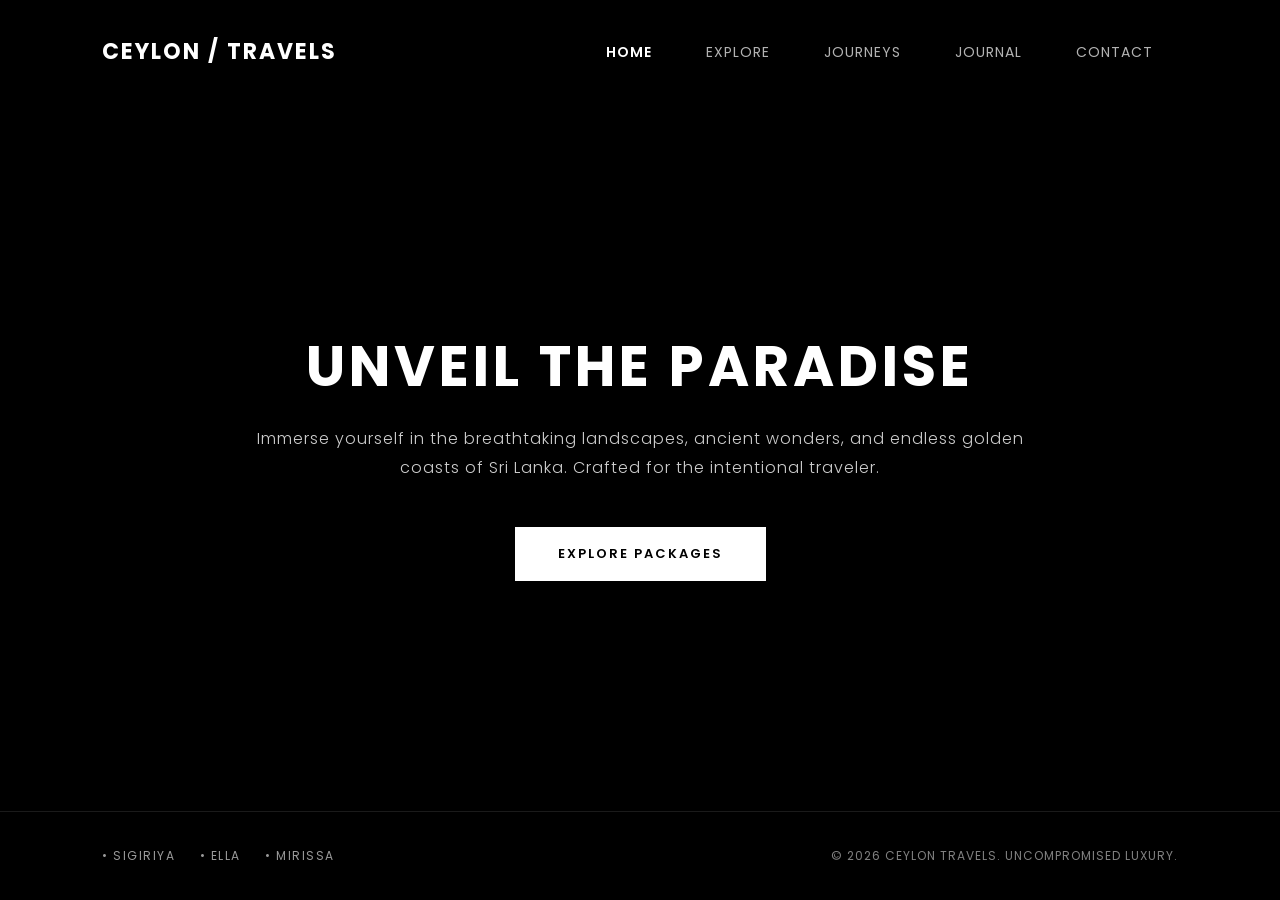
<file: index.html>
<!DOCTYPE html>
<html lang="en">
<head>
    <meta charset="UTF-8">
    <meta name="viewport" content="width=device-width, initial-scale=1.0">
    <title>EXPLORE SRI LANKA | Premium Travel Guide</title>
    
    <!-- Google Fonts for Clean Typography -->
    <link href="https://fonts.googleapis.com/css2?family=Poppins:wght@300;400;600;700&display=swap" rel="stylesheet">
    
    <!-- Font Awesome Icons Link (අයිකන් පෙනෙන්න අනිවාර්යයි) -->
    <link rel="stylesheet" href="https://cdnjs.cloudflare.com/ajax/libs/font-awesome/6.5.1/css/all.min.css">
    
    <link rel="stylesheet" href="/responsive.css">
    <style>
        * {
            margin: 0;
            padding: 0;
            box-sizing: border-box;
            font-family: 'Poppins', sans-serif;
        }

        body {
            background: #000; /* Pure Black Background Fallback */
            overflow-x: hidden;
        }

        /* Hero Container */
        .hero {
            position: relative;
            width: 100%;
            height: 100vh;
            display: flex;
            flex-direction: column;
            justify-content: space-between;
            overflow: hidden;
            color: #fff;
        }

        /* YouTube Video Background Wrapper */
        .video-background {
            position: absolute;
            top: 0;
            left: 0;
            width: 100%;
            height: 100%;
            z-index: -2;
            pointer-events: none;
            overflow: hidden;
        }

        /* Scaling the iframe to crop YouTube logos/controls completely */
        .video-background iframe {
            width: 100vw;
            height: 56.25vw; /* 16:9 Aspect Ratio */
            min-height: 100vh;
            min-width: 177.77vh; /* 16:9 Aspect Ratio */
            position: absolute;
            top: 50%;
            left: 50%;
            transform: translate(-50%, -50%);
        }

        /* High Contrast Dark Overlay */
        .overlay {
            position: absolute;
            top: 0;
            left: 0;
            width: 100%;
            height: 100%;
            background: rgba(0, 0, 0, 0.65); /* Pure black with 65% opacity */
            z-index: -1;
        }

        /* Minimalist White Header Navbar */
        header {
            display: flex;
            justify-content: space-between;
            align-items: center;
            padding: 35px 8%;
            z-index: 10;
        }

        .logo {
            font-size: 22px;
            font-weight: 700;
            letter-spacing: 2px;
            text-transform: uppercase;
            cursor: pointer;
        }

        .nav-links {
            list-style: none;
        }

        .nav-links li {
            display: inline-block;
            margin: 0 25px;
        }

        .nav-links a {
            text-decoration: none;
            color: #fff;
            font-size: 14px;
            font-weight: 400;
            letter-spacing: 1px;
            text-transform: uppercase;
            opacity: 0.7;
            transition: opacity 0.3s ease;
        }

        .nav-links a:hover {
            opacity: 1;
        }

        /* Icon styling (අයිකන් සහ අකුරු අතර ඉඩ සකස් කිරීම) */
        .nav-links a i {
            margin-right: 6px;
            font-size: 13px;
            vertical-align: middle;
        }

        /* Main Content Style */
        .content {
            text-align: center;
            max-width: 850px;
            margin: 0 auto;
            padding: 0 20px;
            z-index: 10;
        }

        .content h1 {
            font-size: 56px;
            font-weight: 700;
            line-height: 1.2;
            margin-bottom: 25px;
            text-transform: uppercase;
            letter-spacing: 4px;
        }

        .content p {
            font-size: 16px;
            margin-bottom: 45px;
            font-weight: 300;
            letter-spacing: 1px;
            line-height: 1.8;
            opacity: 0.8;
        }

        /* Sleek White Button with High Contrast Hover */
        .cta-btn {
            display: inline-block;
            padding: 16px 42px;
            background: #fff;
            color: #000;
            text-decoration: none;
            font-weight: 600;
            text-transform: uppercase;
            letter-spacing: 2px;
            font-size: 13px;
            transition: all 0.3s ease;
            border: 1px solid #fff;
        }

        .cta-btn:hover {
            background: transparent;
            color: #fff;
            transform: translateY(-2px);
        }

        /* Footer Grid */
        footer {
            display: flex;
            justify-content: space-between;
            align-items: center;
            padding: 35px 8%;
            z-index: 10;
            border-top: 1px solid rgba(255, 255, 255, 0.1);
        }

        .destinations-list {
            font-size: 12px;
            letter-spacing: 1.5px;
            text-transform: uppercase;
            opacity: 0.6;
        }

        .destinations-list span {
            margin-right: 20px;
        }

        .copyright {
            font-size: 12px;
            letter-spacing: 1px;
            opacity: 0.5;
        }

        /* Mobile Optimization (පරණ වැරදි CSS කොටස් ඉවත් කර පිරිසිදු කරන ලදි) */
        @media (max-width: 768px) {
            header {
                flex-direction: column !important;
                gap: 15px !important;
                padding: 20px 5% !important;
            }

            .nav-links { 
                display: flex !important; 
                visibility: visible !important;
                opacity: 1 !important;
                flex-wrap: wrap !important;
                justify-content: center !important;
                gap: 12px !important;
                width: 100% !important;
                padding: 0 !important;
            }
            
            .nav-links li { 
                display: inline-block !important; 
                margin: 0 !important; 
            }

            .nav-links a {
                font-size: 11px !important;
                letter-spacing: 1px !important;
                color: #ffffff !important;
            }

            .content h1 { font-size: 32px !important; letter-spacing: 2px !important; }
            .content p { font-size: 14px !important; }
            footer { flex-direction: column !important; gap: 15px !important; text-align: center !important; }
        }
    </style>
</head>
<body>

    <section class="hero">
        <!-- YouTube Video Wrapper -->
        <div class="video-background">
            <iframe src="https://www.youtube.com/embed/yl3P0XiuQ0Y?autoplay=1&mute=1&loop=1&playlist=yl3P0XiuQ0Y&controls=0&rel=0&showinfo=0&iv_load_policy=3" 
                    frameborder="0" 
                    allow="autoplay; encrypted-media" 
                    allowfullscreen>
            </iframe>
        </div>
        
        <!-- Premium Dark Overlay -->
        <div class="overlay"></div>

        <!-- Transparent Navigation -->
        <header>
            <div class="logo">Ceylon / Travels</div>
            <!-- Icons සහිත නවතම Menu එක -->
            <ul class="nav-links">
                <li><a href="index.html" style="opacity: 1; font-weight: 600;">Home</a></li>
                <li><a href="explore.html">Explore</a></li>
                <li><a href="journeys.html">Journeys</a></li>
                <li><a href="journal.html">Journal</a></li>
                <li><a href="contact.html">Contact</a></li>
            </ul>
        </header>

        <!-- Center Content -->
        <div class="content">
            <h1>Unveil The Paradise</h1>
            <p>Immerse yourself in the breathtaking landscapes, ancient wonders, and endless golden coasts of Sri Lanka. Crafted for the intentional traveler.</p>
            <a href="explore.html" class="cta-btn">Explore Packages</a>
        </div>

        <!-- Footer -->
        <footer>
            <div class="destinations-list">
                <span>• Sigiriya</span> <span>• Ella</span> <span>• Mirissa</span>
            </div>
            <p class="copyright">&copy; 2026 CEYLON TRAVELS. UNCOMPROMISED LUXURY.</p>
        </footer>
    </section>

</body>
</html>
</file>
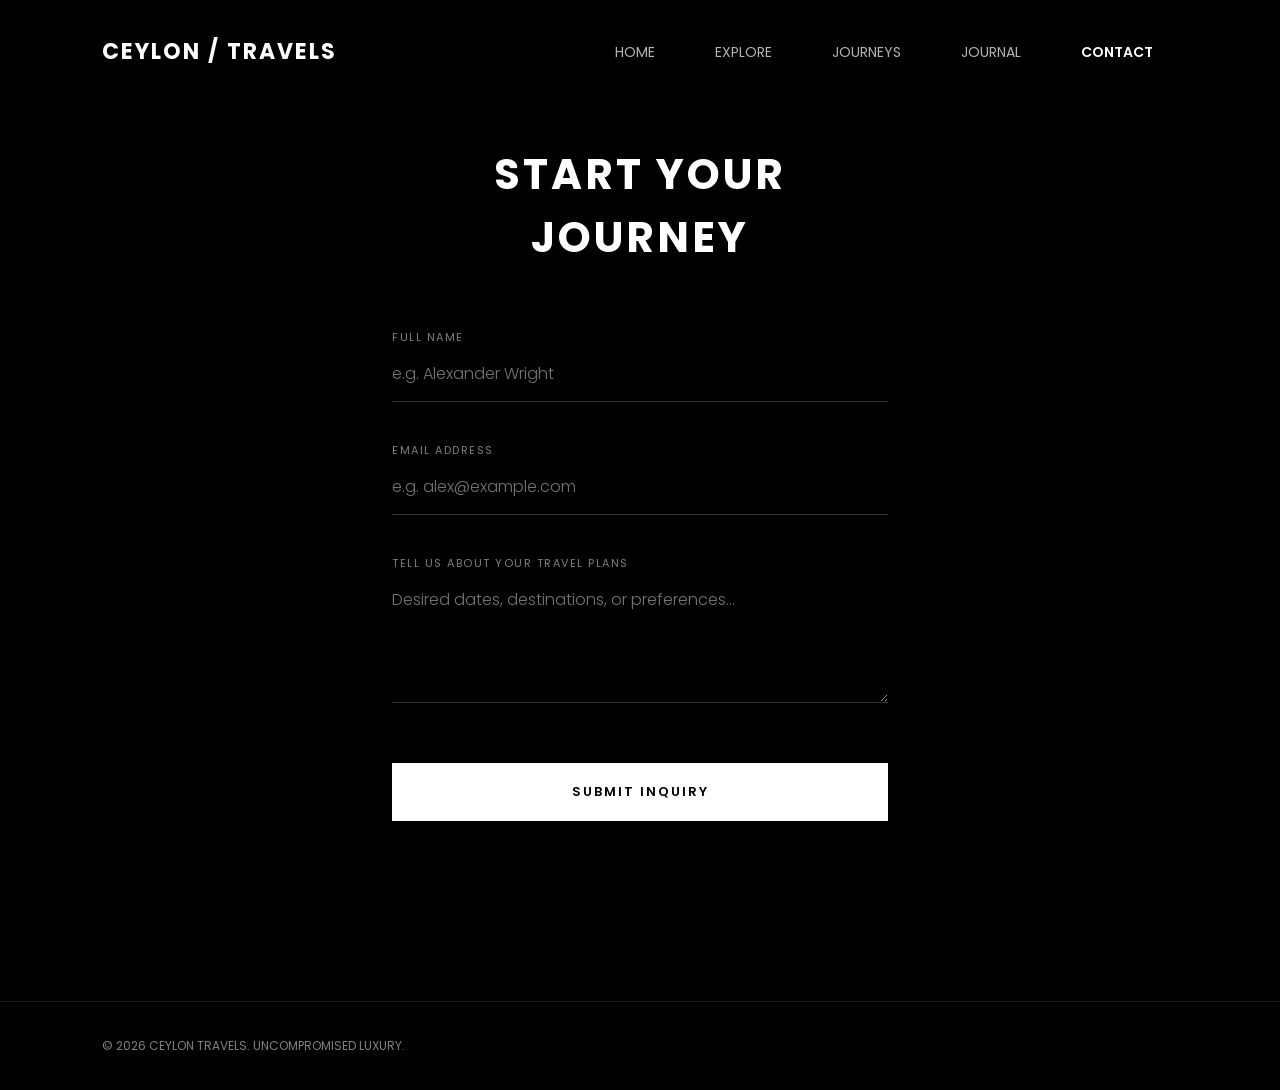
<file: contact.html>
<!DOCTYPE html>
<html lang="en">
<head>
    <meta charset="UTF-8">
    <meta name="viewport" content="width=device-width, initial-scale=1.0">
    <title>CONTACT | Ceylon Travels</title>
    
    <!-- Google Fonts for Clean Typography -->
    <link href="https://fonts.googleapis.com/css2?family=Poppins:wght@300;400;600;700&display=swap" rel="stylesheet">
    
    <!-- Font Awesome Icons Link -->
    <link rel="stylesheet" href="https://cdnjs.cloudflare.com/ajax/libs/font-awesome/6.5.1/css/all.min.css">
    
    <link rel="stylesheet" href="responsive.css">
    <style>
        * { margin: 0; padding: 0; box-sizing: border-box; font-family: 'Poppins', sans-serif; }
        body { background: #000; color: #fff; overflow-x: hidden; min-height: 100vh; position: relative; }
        
        /* Smooth Background Image Slider */
        .bg-slider {
            position: fixed;
            top: 0;
            left: 0;
            width: 100%;
            height: 100%;
            z-index: -2;
            overflow: hidden;
        }

        .slide {
            position: absolute;
            top: 0;
            left: 0;
            width: 100%;
            height: 100%;
            background-size: cover;
            background-position: center;
            opacity: 0;
            transition: opacity 1.5s ease-in-out; /* පින්තූර මාරුවෙන Smooth ගතිය */
        }

        .slide.active {
            opacity: 1;
        }

        /* High Contrast Dark Overlay (ෆෝම් එකේ අකුරු ලස්සනට පේන්න) */
        .overlay {
            position: fixed;
            top: 0;
            left: 0;
            width: 100%;
            height: 100%;
            background: rgba(0, 0, 0, 0.7); /* 70% කළු පැහැති තිරයක් */
            z-index: -1;
        }
        
        header { display: flex; justify-content: space-between; align-items: center; padding: 35px 8%; z-index: 10; position: relative; }
        .logo { font-size: 22px; font-weight: 700; letter-spacing: 2px; text-transform: uppercase; }
        .nav-links { list-style: none; }
        .nav-links li { display: inline-block; margin: 0 25px; }
        
        .nav-links a { 
            text-decoration: none; 
            color: #fff; 
            font-size: 14px; 
            text-transform: uppercase; 
            opacity: 0.7; 
            transition: opacity 0.3s ease; 
        }
        .nav-links a:hover { opacity: 1; }

        /* Icon styling */
        .nav-links a i {
            margin-right: 6px;
            font-size: 13px;
            vertical-align: middle;
        }
        
        .contact-container { padding: 40px 8% 100px 8%; max-width: 700px; margin: 0 auto; position: relative; z-index: 5; }
        .page-title { text-align: center; margin-bottom: 60px; }
        .page-title h1 { font-size: 42px; font-weight: 700; letter-spacing: 3px; text-transform: uppercase; }
        
        /* Ultra Minimal Form */
        .contact-form { display: flex; flex-direction: column; gap: 40px; }
        .form-group { display: flex; flex-direction: column; position: relative; }
        .form-group input, .form-group textarea {
            background: transparent;
            border: none;
            border-bottom: 1px solid rgba(255,255,255,0.2);
            padding: 15px 0;
            color: #fff;
            font-size: 16px;
            font-weight: 300;
            outline: none;
            transition: 0.3s;
        }
        .form-group input:focus, .form-group textarea:focus {
            border-bottom: 1px solid #fff;
        }
        .form-group label {
            font-size: 11px;
            text-transform: uppercase;
            letter-spacing: 1.5px;
            opacity: 0.5;
        }
        
        .submit-btn {
            background: #fff;
            color: #000;
            border: 1px solid #fff;
            padding: 18px;
            font-weight: 600;
            text-transform: uppercase;
            letter-spacing: 2px;
            font-size: 13px;
            cursor: pointer;
            transition: 0.3s ease;
            margin-top: 20px;
        }
        .submit-btn:hover {
            background: transparent;
            color: #fff;
        }

        footer { display: flex; justify-content: space-between; align-items: center; padding: 35px 8%; border-top: 1px solid rgba(255, 255, 255, 0.1); margin-top: 80px; position: relative; z-index: 5; }
        .copyright { font-size: 12px; opacity: 0.5; }

        /* Mobile Optimization Fix (Phone එකට සියල්ල සකස් කිරීම) */
        @media (max-width: 768px) {
            header {
                flex-direction: column !important;
                gap: 15px !important;
                padding: 20px 5% !important;
            }

            .nav-links { 
                display: flex !important; 
                visibility: visible !important;
                opacity: 1 !important;
                flex-wrap: wrap !important;
                justify-content: center !important;
                gap: 12px !important;
                width: 100% !important;
                padding: 0 !important;
            }
            
            .nav-links li { 
                display: inline-block !important; 
                margin: 0 !important; 
            }

            .nav-links a {
                font-size: 11px !important;
                letter-spacing: 1px !important;
                color: #ffffff !important;
            }

            .contact-container {
                padding: 20px 5% 60px 5% !important;
                width: 100% !important;
            }

            .page-title h1 {
                font-size: 28px !important;
                letter-spacing: 1px !important;
            }

            .contact-form {
                gap: 25px !important;
            }

            footer { 
                flex-direction: column !important; 
                gap: 15px !important; 
                text-align: center !important; 
                margin-top: 40px !important;
                padding: 25px 5% !important;
            }
        }
    </style>
</head>
<body>

    <!-- Background Slider Images (ලංකාවේ Luxury ෆොටෝස් 3ක්) -->
    <div class="bg-slider">
        <div class="slide active" style="background-image: url('https://images.unsplash.com/photo-1546708973-b339540b5162?q=80&w=1920');"></div> <!-- Sigiriya View -->
        <div class="slide" style="background-image: url('https://images.unsplash.com/photo-1563182117-2174f8cfb705?q=80&w=1920');"></div> <!-- Ella Train -->
        <div class="slide" style="background-image: url('https://images.unsplash.com/photo-1586861635167-e5223aadc9fe?q=80&w=1920');"></div> <!-- Mirissa Beach -->
    </div>
    
    <div class="overlay"></div>

    <header>
        <div class="logo">Ceylon / Travels</div>
        <ul class="nav-links">
            <li><a href="index.html"><i></i>Home</a></li>
            <li><a href="explore.html"><i></i>Explore</a></li>
            <li><a href="journeys.html"><i></i>Journeys</a></li>
            <li><a href="journal.html"><i></i>Journal</a></li>
            <li><a href="contact.html" style="opacity: 1; font-weight: 600;"><i></i>Contact</a></li>
        </ul>
    </header>

    <main class="contact-container">
        <div class="page-title">
            <h1>Start Your Journey</h1>
        </div>

        <form class="contact-form" action="#" method="POST">
            <div class="form-group">
                <label>Full Name</label>
                <input type="text" required placeholder="e.g. Alexander Wright">
            </div>
            <div class="form-group">
                <label>Email Address</label>
                <input type="email" required placeholder="e.g. alex@example.com">
            </div>
            <div class="form-group">
                <label>Tell us about your travel plans</label>
                <textarea rows="4" required placeholder="Desired dates, destinations, or preferences..."></textarea>
            </div>
            <button type="submit" class="submit-btn">Submit Inquiry</button>
        </form>
    </main>

    <footer>
        <p class="copyright">&copy; 2026 CEYLON TRAVELS. UNCOMPROMISED LUXURY.</p>
    </footer>

    <!-- Background එක Auto Change වෙන්න අවශ්‍ය පුංචි Script එක -->
    <script>
        const slides = document.querySelectorAll('.slide');
        let currentSlide = 0;

        function nextSlide() {
            slides[currentSlide].classList.remove('active');
            currentSlide = (currentSlide + 1) % slides.length;
            slides[currentSlide].classList.add('active');
        }

        // තත්පර 5න් පහට (5000ms) පින්තූරය මාරු වේ
        setInterval(nextSlide, 5000);
    </script>

</body>
</html>
</file>
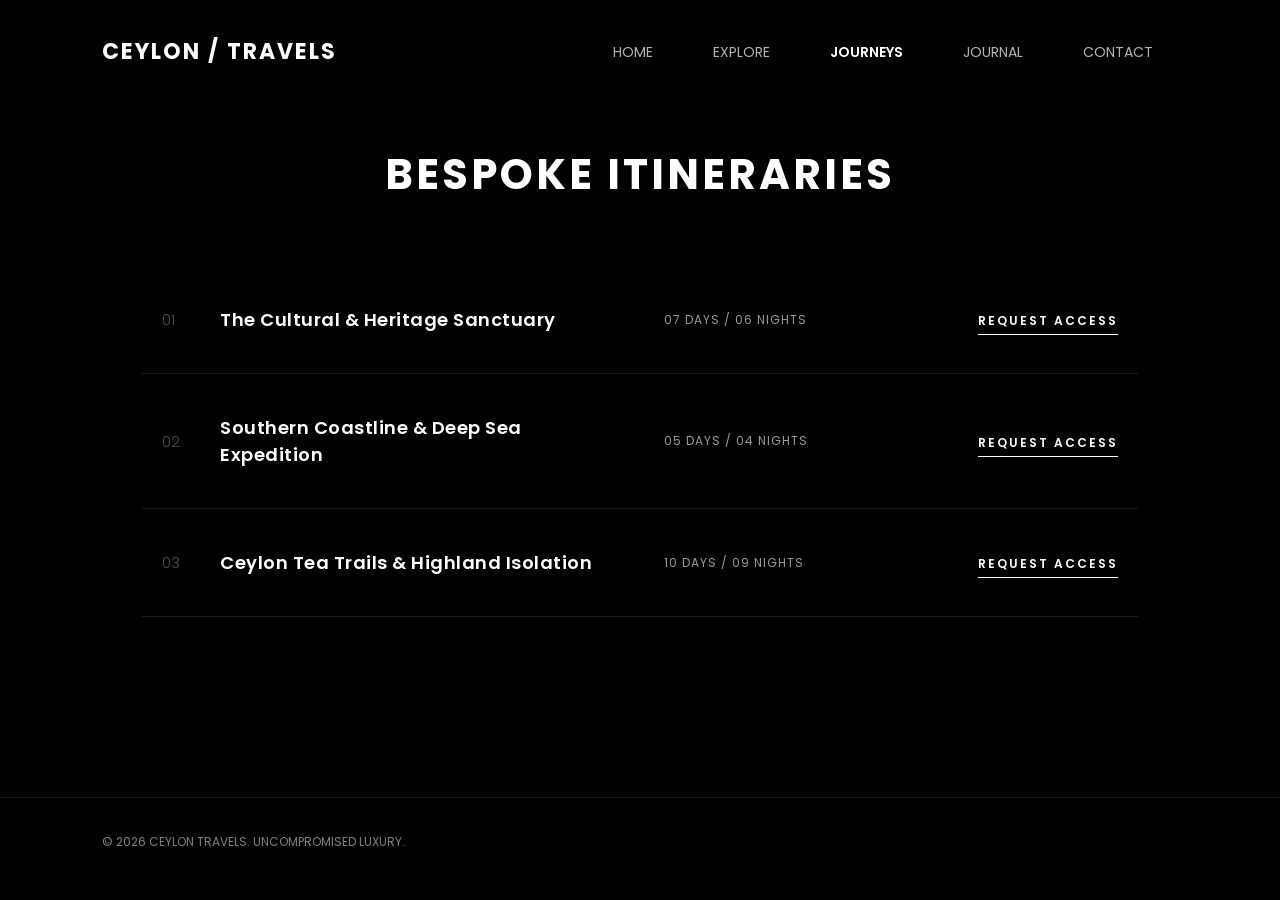
<file: journeys.html>
<!DOCTYPE html>
<html lang="en">
<head>
    <meta charset="UTF-8">
    <meta name="viewport" content="width=device-width, initial-scale=1.0">
    <title>JOURNEYS | Ceylon Travels</title>
    
    <!-- Google Fonts -->
    <link href="https://fonts.googleapis.com/css2?family=Poppins:wght@300;400;600;700&display=swap" rel="stylesheet">
    
    <!-- Font Awesome Icons -->
    <link rel="stylesheet" href="https://cdnjs.cloudflare.com/ajax/libs/font-awesome/6.5.1/css/all.min.css">
    
    <link rel="stylesheet" href="responsive.css">
    <style>
        * { margin: 0; padding: 0; box-sizing: border-box; font-family: 'Poppins', sans-serif; }
        body { background: #000; color: #fff; overflow-x: hidden; min-height: 100vh; position: relative; }
        
        /* Premium Background Video & Image Container */
        .bg-container {
            position: fixed;
            top: 0;
            left: 0;
            width: 100%;
            height: 100%;
            z-index: -2;
            overflow: hidden;
            /* වීඩියෝ එක ලෝඩ් වෙනකන් පේන්න ලංකාවේ Luxury ෆොටෝ එකක් බැක්ග්‍රවුන්ඩ් එකට දාලා තියෙන්නේ */
            background-image: url('https://www.pinterest.com/pin/470063279846896787/');
            background-size: cover;
            background-position: center;
        }

        .bg-container video {
            width: 100%;
            height: 100%;
            object-fit: cover;
            position: absolute;
            top: 0;
            left: 0;
        }

        /* Luxury Dark Overlay */
        .overlay {
            position: fixed;
            top: 0;
            left: 0;
            width: 100%;
            height: 100%;
            background: rgba(0, 0, 0, 0.72); /* අකුරු පැහැදිලිව පේන්න කළු තිරය */
            z-index: -1;
        }
        
        header { display: flex; justify-content: space-between; align-items: center; padding: 35px 8%; z-index: 10; position: relative; }
        .logo { font-size: 22px; font-weight: 700; letter-spacing: 2px; text-transform: uppercase; }
        .nav-links { list-style: none; }
        .nav-links li { display: inline-block; margin: 0 25px; }
        .nav-links a { text-decoration: none; color: #fff; font-size: 14px; text-transform: uppercase; opacity: 0.7; transition: 0.3s; }
        .nav-links a:hover { opacity: 1; }
        .nav-links a i { margin-right: 6px; font-size: 13px; vertical-align: middle; }
        
        .journeys-container { padding: 40px 8% 100px 8%; max-width: 1200px; margin: 0 auto; position: relative; z-index: 5; }
        .page-title { text-align: center; margin-bottom: 60px; }
        .page-title h1 { font-size: 42px; font-weight: 700; letter-spacing: 3px; text-transform: uppercase; }
        
        /* Premium Table List */
        .itinerary-list { width: 100%; margin-top: 50px; border-collapse: collapse; }
        .itinerary-row { border-bottom: 1px solid rgba(255,255,255,0.1); transition: 0.3s; }
        .itinerary-row:hover { background: rgba(255,255,255,0.03); }
        .itinerary-cell { padding: 40px 20px; font-size: 15px; }
        .itinerary-num { font-weight: 300; opacity: 0.3; width: 5%; }
        .itinerary-name { font-weight: 600; font-size: 18px; width: 45%; letter-spacing: 0.5px;}
        .itinerary-duration { opacity: 0.6; width: 20%; text-transform: uppercase; font-size: 12px; letter-spacing: 1px; }
        .itinerary-action { text-align: right; width: 30%; }
        .book-link { color: #fff; text-decoration: none; text-transform: uppercase; font-size: 12px; letter-spacing: 2px; font-weight: 600; border-bottom: 1px solid #fff; padding-bottom: 5px; transition: 0.3s; }
        .book-link:hover { opacity: 0.6; }

        footer { display: flex; justify-content: space-between; align-items: center; padding: 35px 8%; border-top: 1px solid rgba(255, 255, 255, 0.1); margin-top: 80px; position: relative; z-index: 5; }
        .copyright { font-size: 12px; opacity: 0.5; }

        /* Mobile Optimization Fix (Phone Responsive) */
        @media (max-width: 768px) {
            header { flex-direction: column !important; gap: 15px !important; padding: 20px 5% !important; }
            .nav-links { display: flex !important; flex-wrap: wrap !important; justify-content: center !important; gap: 12px !important; width: 100% !important; }
            .nav-links li { margin: 0 !important; }
            .nav-links a { font-size: 11px !important; }
            
            .journeys-container { padding: 20px 5% 60px 5% !important; }
            .page-title h1 { font-size: 32px !important; letter-spacing: 1px !important; }
            
            /* Table එක Phone එකේදී Blocks බවට පත් කිරීම (කැඩෙන්නේ නැති වෙන්න) */
            .itinerary-list, .itinerary-row, .itinerary-cell { display: block !important; width: 100% !important; text-align: left !important; }
            .itinerary-row { padding: 25px 10px !important; }
            .itinerary-cell { padding: 5px 0 !important; }
            .itinerary-num { font-size: 11px !important; opacity: 0.4 !important; }
            .itinerary-name { font-size: 18px !important; margin: 4px 0 !important; }
            .itinerary-duration { font-size: 11px !important; margin-bottom: 15px !important; }
            .itinerary-action { margin-top: 10px !important; }
            
            footer { flex-direction: column !important; gap: 15px !important; text-align: center !important; padding: 25px 5% !important; margin-top: 40px !important; }
        }
        /* 1. මුළු බැක්ග්‍රවුන්ඩ් එකම කවර් කරන කන්ටේනර් එක */
.bg-container {
    position: fixed;
    top: 0;
    left: 0;
    width: 100%;
    height: 100%;
    z-index: -2;
    overflow: hidden;
    background: #000;
}

/* 2. YouTube Iframe එක Object-Fit: Cover වගේ හැසිරෙන්න හදන කෝඩ් එක */
.bg-container iframe {
    position: absolute;
    top: 50%;
    left: 50%;
    width: 100vw;
    height: 56.25vw; /* 16:9 Aspect Ratio */
    min-height: 100vh;
    min-width: 177.77vh; /* 16:9 Aspect Ratio */
    
    /* translate එකෙන් මැදට ගන්නවා, scale(1.15) එකෙන් වීඩියෝ එක පොඩ්ඩක් Zoom කරලා YouTube Branding (Title/Logo) ටික screen එකෙන් පිටට තල්ලු කරනවා */
    transform: translate(-50%, -50%) scale(1.15); 
    
    pointer-events: none; /* යූසර්ට වීඩියෝ එක ක්ලික් කරලා Pause කරන්න බැරි වෙන්න */
}
    </style>
</head>
<body>
     <div class="bg-container">
    <!-- YouTube වීඩියෝ එකක් background එකට දාන්න iframe එකක්ම ඕනේ මචං -->
    <iframe src="https://www.youtube.com/embed/7h4wud3HMZQ?autoplay=1&mute=1&loop=1&playlist=7h4wud3HMZQ&controls=0&rel=0&showinfo=0&iv_load_policy=3&playsinline=1" 
            frameborder="0" 
            allow="autoplay; encrypted-media" 
            allowfullscreen>
    </iframe>
</div>
    <div class="overlay"></div>
    <header>
        <div class="logo">Ceylon / Travels</div>
        <ul class="nav-links">
            <li><a href="./"><i></i>Home</a></li>
            <li><a href="explore"><i></i>Explore</a></li>
            <li><a href="journeys" style="opacity: 1; font-weight: 600;"><i></i>Journeys</a></li>
            <li><a href="journal"><i></i>Journal</a></li>
            <li><a href="contact"><i></i>Contact</a></li>
        </ul>
    </header>

    <main class="journeys-container">
        <div class="page-title">
            <h1>Bespoke Itineraries</h1>
        </div>

        <table class="itinerary-list">
            <tr class="itinerary-row">
                <td class="itinerary-cell itinerary-num">01</td>
                <td class="itinerary-cell itinerary-name">The Cultural & Heritage Sanctuary</td>
                <td class="itinerary-cell itinerary-duration">07 Days / 06 Nights</td>
                <td class="itinerary-cell itinerary-action"><a href="contact" class="book-link">Request Access</a></td>
            </tr>
            <tr class="itinerary-row">
                <td class="itinerary-cell itinerary-num">02</td>
                <td class="itinerary-cell itinerary-name">Southern Coastline & Deep Sea Expedition</td>
                <td class="itinerary-cell itinerary-duration">05 Days / 04 Nights</td>
                <td class="itinerary-cell itinerary-action"><a href="contact" class="book-link">Request Access</a></td>
            </tr>
            <tr class="itinerary-row">
                <td class="itinerary-cell itinerary-num">03</td>
                <td class="itinerary-cell itinerary-name">Ceylon Tea Trails & Highland Isolation</td>
                <td class="itinerary-cell itinerary-duration">10 Days / 09 Nights</td>
                <td class="itinerary-cell itinerary-action"><a href="contact" class="book-link">Request Access</a></td>
            </tr>
        </table>
    </main>

    <footer>
        <p class="copyright">&copy; 2026 CEYLON TRAVELS. UNCOMPROMISED LUXURY.</p>
    </footer>

</body>
</html>
</file>
<file: responsive.css>
/* ==========================================
   UNIVERSAL MOBILE RESPONSIVE BLUEPRINT
   ========================================== */

/* 1. Global Safety (ඕනෑම image එකක් හෝ වීඩියෝවක් screen එකෙන් එළියට පැනීම වළක්වයි) */
img, video, iframe {
    max-width: 100%;
    height: auto;
}

/* 2. Tablets සහ සාමාන්‍ය Phones සඳහා (Width එක 768px වලට වඩා අඩු screen) */
@media (max-width: 768px) {
    /* Header (Nav Bar) එක සරල කිරීම */
    header {
        padding: 20px 5%;
        flex-direction: column;
        gap: 15px;
        text-align: center;
    }
    
    .nav-links li {
        margin: 0 10px; /* ලින්ක් අතර ඉඩ අඩු කිරීම */
    }
    
    .nav-links a {
        font-size: 12px;
    }

    /* Content සහ Typography (අකුරු phone එකට ගැලපෙන ලෙස කුඩා වේ) */
    .content h1 {
        font-size: 32px !important;
        letter-spacing: 2px;
    }
    
    .content p {
        font-size: 14px;
        margin-bottom: 30px;
    }
    
    .page-title h1 {
        font-size: 30px !important;
    }

    /* Footer සැකසුම */
    footer {
        flex-direction: column;
        gap: 15px;
        text-align: center;
        padding: 30px 5%;
    }
}

/* 3. කුඩාම Phones සඳහා (iPhone SE, පැරණි Android ෆෝන් - Width එක 480px වලට වඩා අඩු screen) */
@media (max-width: 480px) {
    /* Padding අඩු කර screen එකේ ඉඩ ඉතිරි කිරීම */
    .explore-container, .journeys-container, .journal-container, .contact-container {
        padding: 30px 5% 60px 5% !important;
    }

    /* Explore Page Grid එක (Phone එකේදී එක පේළියට එක බැගින් පෙන්වීමට) */
    .grid-container {
        grid-template-columns: 1fr !important; /* Columns 3ම 1ක් කරයි */
        gap: 20px;
    }
    
    .destination-card {
        height: 350px; /* Phone එකට ගැළපෙන උස */
    }

    /* Journeys Page Table එක (මේක සුපිරි trick එකක්! Table එකක් phone එකේදී scroll වෙන්නේ නැතිව card එකක් බවට පත් කරයි) */
    .itinerary-list, .itinerary-list tbody, .itinerary-row, .itinerary-cell {
        display: block;
        width: 100% !important;
    }
    
    .itinerary-row {
        margin-bottom: 30px;
        padding-bottom: 20px;
        border-bottom: 1px solid rgba(255,255,255,0.1);
    }
    
    .itinerary-cell {
        padding: 5px 0 !important;
        text-align: left !important;
    }
    
    .itinerary-num {
        font-size: 14px;
        opacity: 0.5;
    }
    
    .itinerary-action {
        margin-top: 15px;
    }

    /* Journal Page (Blog එක පේළියට හැඩගැස්වීම) */
    .article-entry {
        flex-direction: column !important; /* පින්තූරය සහ අකුරු එක පිට එක තබයි */
        gap: 20px;
        margin-bottom: 50px;
    }
    
    .article-img, .article-meta {
        width: 100% !important;
    }
    
    .article-img {
        height: 220px;
    }
    
    .article-title {
        font-size: 20px;
    }

    /* Contact Page Form එක */
    .contact-form {
        gap: 25px;
    }
    
    .form-group input, .form-group textarea {
        font-size: 14px;
    }
    
    .submit-btn {
        padding: 15px;
        font-size: 12px;
    }
}
</file>
